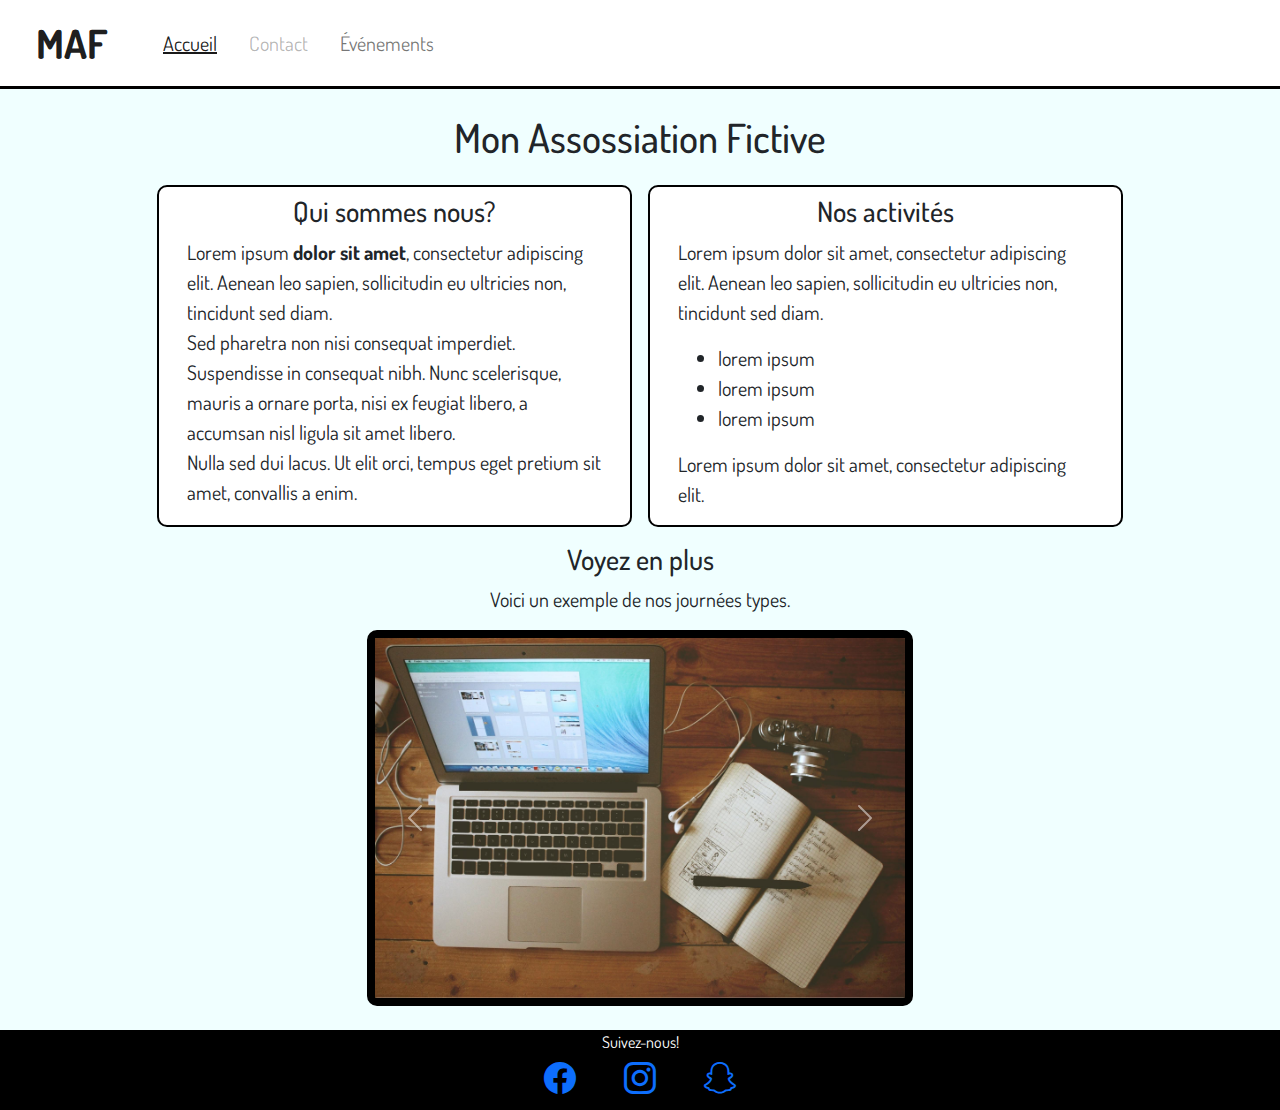
<file: index.html>
<!DOCTYPE html>
<html lang="fr">
<head>
<!-- CSS Bootstrap -->
    <link href="package/bootstrap.min.css" rel="stylesheet">
<!-- CDN Icon -->
    <link rel="stylesheet" href="https://cdn.jsdelivr.net/npm/bootstrap-icons@1.9.0/font/bootstrap-icons.css">
<!-- Style Css -->
    <link rel="stylesheet" href="style.css">
<!-- Fontweb -->
    <link rel="preconnect" href="https://fonts.googleapis.com">
    <link rel="preconnect" href="https://fonts.gstatic.com" crossorigin>
    <link href="https://fonts.googleapis.com/css2?family=Dosis&display=swap" rel="stylesheet">
    <meta charset="UTF-8">
    <meta http-equiv="X-UA-Compatible" content="IE=edge">
    <meta name="viewport" content="width=device-width, initial-scale=1.0">
    <title>Mon Assossiation Fictive</title>
</head>

<body>
    <header>
        <!--Navbar-->
        <nav class="navbar navbar-expand-lg navbar-light bg-white">
            <div class="container-fluid">
            <a class="navbar-brand fw-bold fs-1 px-4" href="index.html">MAF</a>
            <button class="navbar-toggler" type="button" data-bs-toggle="collapse" data-bs-target="#navbarNav" aria-controls="navbarNav" aria-expanded="false" aria-label="Toggle navigation">
                <span class="navbar-toggler-icon"></span>
            </button>
                <div class="collapse navbar-collapse text-center" id="navbarNav">
                    <ul class="navbar-nav fs-5">
                    <li class="nav-item px-2">
                        <a class="nav-link active rounded-pill text-decoration-underline" aria-current="page" href="#">Accueil</a>
                    </li>
                    <li class="nav-item px-2">
                        <a class="nav-link disabled rounded-pill" href="#">Contact</a>
                    </li>
                    <li class="nav-item px-2">
                        <a class="nav-link rounded-pill" href="event.html">Événements</a>
                    </li>
                    </ul>
                </div>
            </div>
        </nav>
    </header>
    <!--Titre-->
    <h1 class="text-center mt-4 mb-4">Mon Assossiation Fictive</h1>

    <!--Contenu 1 -->
    <div class="container">
        <div class="row justify-content-center">
            <div class="col-11 col-lg-5 cadre mx-lg-2 mb-3">
                <h3 class="text-center mt-2">Qui sommes nous?</h3>  
                <p class="px-3 fs-5">Lorem ipsum <b>dolor sit amet</b>, consectetur adipiscing elit. Aenean leo sapien, 
                sollicitudin eu ultricies non, tincidunt sed diam.<br> Sed pharetra non nisi consequat 
                imperdiet. Suspendisse in consequat nibh. Nunc scelerisque, mauris a ornare porta, nisi 
                ex feugiat libero, a accumsan nisl ligula sit amet libero.<br> Nulla sed dui lacus. Ut elit 
                orci, tempus eget pretium sit amet, convallis a enim.
                </p>
            </div>

            <!--Contenu 2 -->
            <div class="col-11 col-lg-5 cadre mx-lg-2 mb-3">
                <h3 class="text-center mt-2">Nos activités</h3>
                <p class="px-3 fs-5">Lorem ipsum dolor sit amet, consectetur adipiscing elit. Aenean leo sapien, 
                sollicitudin eu ultricies non, tincidunt sed diam.
                </p>
                <ul class="mx-4 fs-5">
                    <li>lorem ipsum</li>
                    <li>lorem ipsum</li>
                    <li>lorem ipsum</li>
                </ul>
                <p class="px-3 fs-5">Lorem ipsum dolor sit amet, consectetur adipiscing elit.</p>
            </div>
        </div>
    </div>

    <!-- Carousel -->
    <div class="container mb-4">
        <div class="row justify-content-center">
            <div class="col-11 col-lg-6 text-center">
                <h3>Voyez en plus</h3>
                <p class="fs-5"> Voici un exemple de nos journées types.</p>
                <div id="carouselExampleControls" class="cadrexl carousel slide" data-bs-ride="carousel">
                    <div class="carousel-inner">
                        <div class="carousel-item active">
                            <img src="Ressources/img001.jpg" class="d-block w-100" alt="image001">
                        </div>
                        <div class="carousel-item">
                            <img src="Ressources/img002.jpg" class="d-block w-100" alt="Image002">
                        </div>
                        <div class="carousel-item">
                            <img src="Ressources/img003.jpg" class="d-block w-100" alt="Image003">
                        </div>
                    </div>
                    <button class="carousel-control-prev" type="button" data-bs-target="#carouselExampleControls" data-bs-slide="prev">
                        <span class="carousel-control-prev-icon" aria-hidden="true"></span>
                        <span class="visually-hidden">Previous</span>
                    </button>
                    <button class="carousel-control-next" type="button" data-bs-target="#carouselExampleControls" data-bs-slide="next">
                        <span class="carousel-control-next-icon" aria-hidden="true"></span>
                        <span class="visually-hidden">Next</span>
                    </button>
                </div>
            </div>
        </div>
    </div>

    <!--Footer-->
    <footer class="text-center">
        <span>Suivez-nous!</span>
        <div class="d-flex justify-content-evenly justify-content-lg-center">
            <a href="#">
                <i class="bi bi-facebook" style="font-size: 2rem;"></i>
            </a>
            <a href="#" class="mx-lg-5">
                <i class="bi bi-instagram" style="font-size: 2rem;"></i>
            </a>
            <a href="#">
                <i class="bi bi-snapchat" style="font-size: 2rem;"></i>
            </a>
        </div>
    </footer>
</body>
<!-- Jquery -->
<script src="package/jquery-3.6.0.min.js"></script>
<!-- javascript -->
<script src="package/bootstrap.min.js"></script>
</html>
</file>
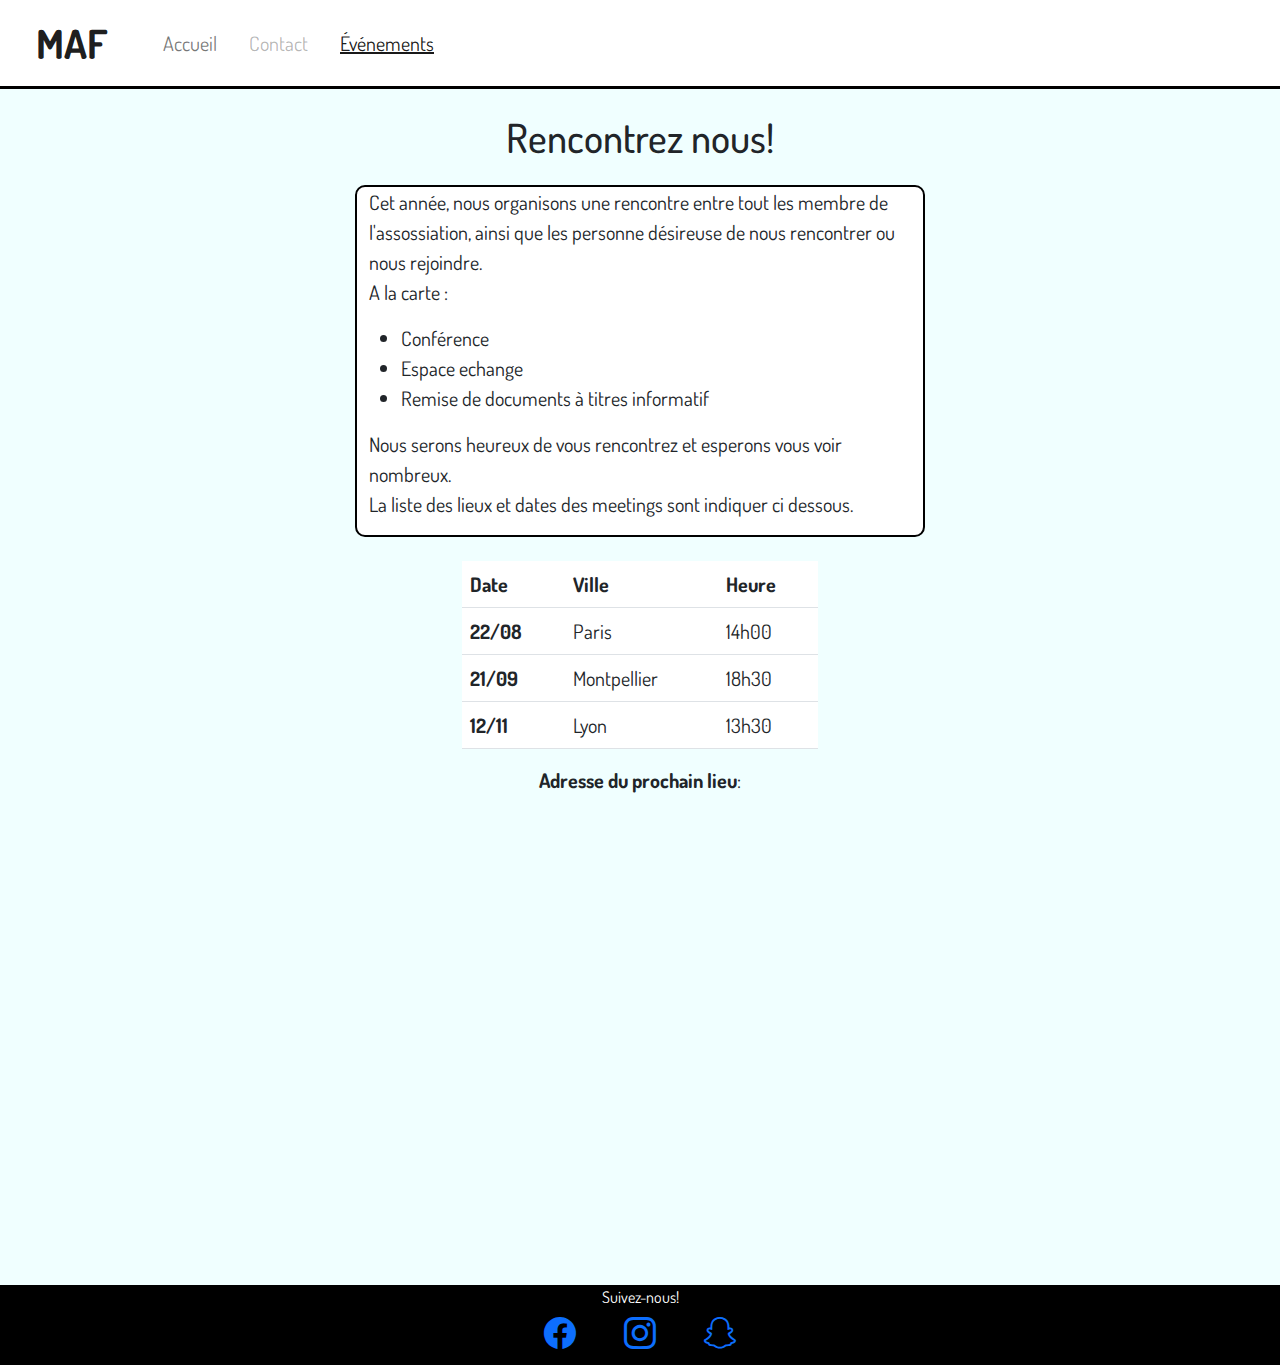
<file: event.html>
<!DOCTYPE html>
<html lang="fr">
<head>
<!-- CSS Bootstrap -->
    <link href="package/bootstrap.min.css" rel="stylesheet">
<!-- CDN Icon -->
    <link rel="stylesheet" href="https://cdn.jsdelivr.net/npm/bootstrap-icons@1.9.0/font/bootstrap-icons.css">
<!-- Style Css -->
    <link rel="stylesheet" href="style.css">
<!-- Fontweb -->
    <link rel="preconnect" href="https://fonts.googleapis.com">
    <link rel="preconnect" href="https://fonts.gstatic.com" crossorigin>
    <link href="https://fonts.googleapis.com/css2?family=Dosis&display=swap" rel="stylesheet">
    <meta charset="UTF-8">
    <meta http-equiv="X-UA-Compatible" content="IE=edge">
    <meta name="viewport" content="width=device-width, initial-scale=1.0">
    <title>Mon Assossiation Fictive</title>
</head>

<body>
    <header>
        <!--Navbar-->
        <nav class="navbar navbar-expand-lg navbar-light bg-white">
            <div class="container-fluid">
            <a class="navbar-brand fw-bold fs-1 px-4" href="index.html">MAF</a>
            <button class="navbar-toggler" type="button" data-bs-toggle="collapse" data-bs-target="#navbarNav" aria-controls="navbarNav" aria-expanded="false" aria-label="Toggle navigation">
                <span class="navbar-toggler-icon"></span>
            </button>
                <div class="collapse navbar-collapse text-center" id="navbarNav">
                    <ul class="navbar-nav fs-5">
                    <li class="nav-item px-2">
                        <a class="nav-link rounded-pill" href="index.html">Accueil</a>
                    </li>
                    <li class="nav-item px-2">
                        <a class="nav-link disabled rounded-pill" href="#">Contact</a>
                    </li>
                    <li class="nav-item px-2">
                        <a class="nav-link active rounded-pill text-decoration-underline" aria-current="page" href="#">Événements</a>
                    </li>
                    </ul>
                </div>
            </div>
        </nav>
    </header>

    <!-- Titre -->
    <h1 class="text-center mt-4 mb-4">Rencontrez nous!</h1>

    <!-- Contenu -->
    <div class="container">
        <div class="row justify-content-center">
            <div class="col-11 col-lg-6 cadre fs-5">
                <p>Cet année, nous organisons une rencontre entre tout les membre de l'assossiation,
                    ainsi que les personne désireuse de nous rencontrer ou nous rejoindre.<br>A la carte :
                </p>
                <ul>
                    <li>Conférence</li>
                    <li>Espace echange</li>
                    <li>Remise de documents à titres informatif</li>
                </ul>
                <p>
                    Nous serons heureux de vous rencontrez et esperons vous voir nombreux. <br>
                    La liste des lieux et dates des meetings sont indiquer ci dessous.
                </p>
            </div>
        </div>
    </div>

    <!-- tableau -->
    <div class="container">
        <div class="row justify-content-center">
            <div class="col-10 col-lg-4 mt-4">
                <table class="table fs-5">
                    <thead>
                        <tr>
                            <th scope="col">Date</th>
                            <th scope="col">Ville</th>
                            <th scope="col">Heure</th>
                        </tr>
                    </thead>
                    <tbody>
                        <tr>
                            <th scope="row">22/08</th>
                            <td>Paris</td>
                            <td>14h00</td>
                        </tr>
                        <tr>
                            <th scope="row">21/09</th>
                            <td>Montpellier</td>
                            <td>18h30</td>
                        </tr>
                        <tr>
                            <th scope="row">12/11</th>
                            <td>Lyon</td>
                            <td>13h30</td>
                        </tr>
                    </tbody>
                </table>
            </div>
        </div>
    </div>
    
    <p class="fs-5 text-center"><b>Adresse du prochain lieu</b>:</p>
    <!-- Iframe googlemap -->
    <div class="d-flex justify-content-center mt-3">
        <iframe src="https://www.google.com/maps/embed?pb=!1m18!1m12!1m3!1d5112.114556346755!2d2.3329614714568288!3d48.860454206771244!2m3!1f0!2f0!3f0!3m2!1i1024!2i768!4f13.1!3m3!1m2!1s0x47e671d877937b0f%3A0xb975fcfa192f84d4!2sMus%C3%A9e%20du%20Louvre!5e0!3m2!1sfr!2sfr!4v1657819011294!5m2!1sfr!2sfr" 
        width="80%" 
        height="450" 
        style="border:0;" 
        allowfullscreen="" 
        loading="lazy" 
        referrerpolicy="no-referrer-when-downgrade">
        </iframe>
    </div>

    <!--Footer-->
    <footer class="mt-4 text-center">
        <span>Suivez-nous!</span>
        <div class="d-flex justify-content-evenly justify-content-lg-center">
            <a href="#">
                <i class="bi bi-facebook" style="font-size: 2rem;"></i>
            </a>
            <a href="#" class="mx-lg-5">
                <i class="bi bi-instagram" style="font-size: 2rem;"></i>
            </a>
            <a href="#">
                <i class="bi bi-snapchat" style="font-size: 2rem;"></i>
            </a>
        </div>
    </footer>
</body>
<!-- Jquery -->
<script src="package/jquery-3.6.0.min.js"></script>
<!-- javascript -->
<script src="package/bootstrap.min.js"></script>
</html>
</file>
<file: style.css>
* {
    font-family: 'Dosis', sans-serif;
}

html, body {
    padding: 0%;
    margin: 0%;
    background-color: azure;
}

header > nav > div > div > ul > li {
    border-radius: 10px;
}

header > nav > div > div > ul > li :hover {
    background-color: black;
    color: white !important;
}

header {
    border-bottom: 3px solid black;
}

/*Cadre des contenus*/
.cadre {
    border: 2px solid black;
    border-radius: 10px;
    background-color: white;
}

.cadrexl {
    border: 8px solid black;
    border-radius: 10px;
}

/*Fix taille des images carousel*/
.carousel-item > img {
    width:640px;
    height:360px;
}

footer {
    color: white;
    background:black;
    bottom:0;
    width:100%;
    height:80px;
}

.table {
    background-color: white;
}
</file>
